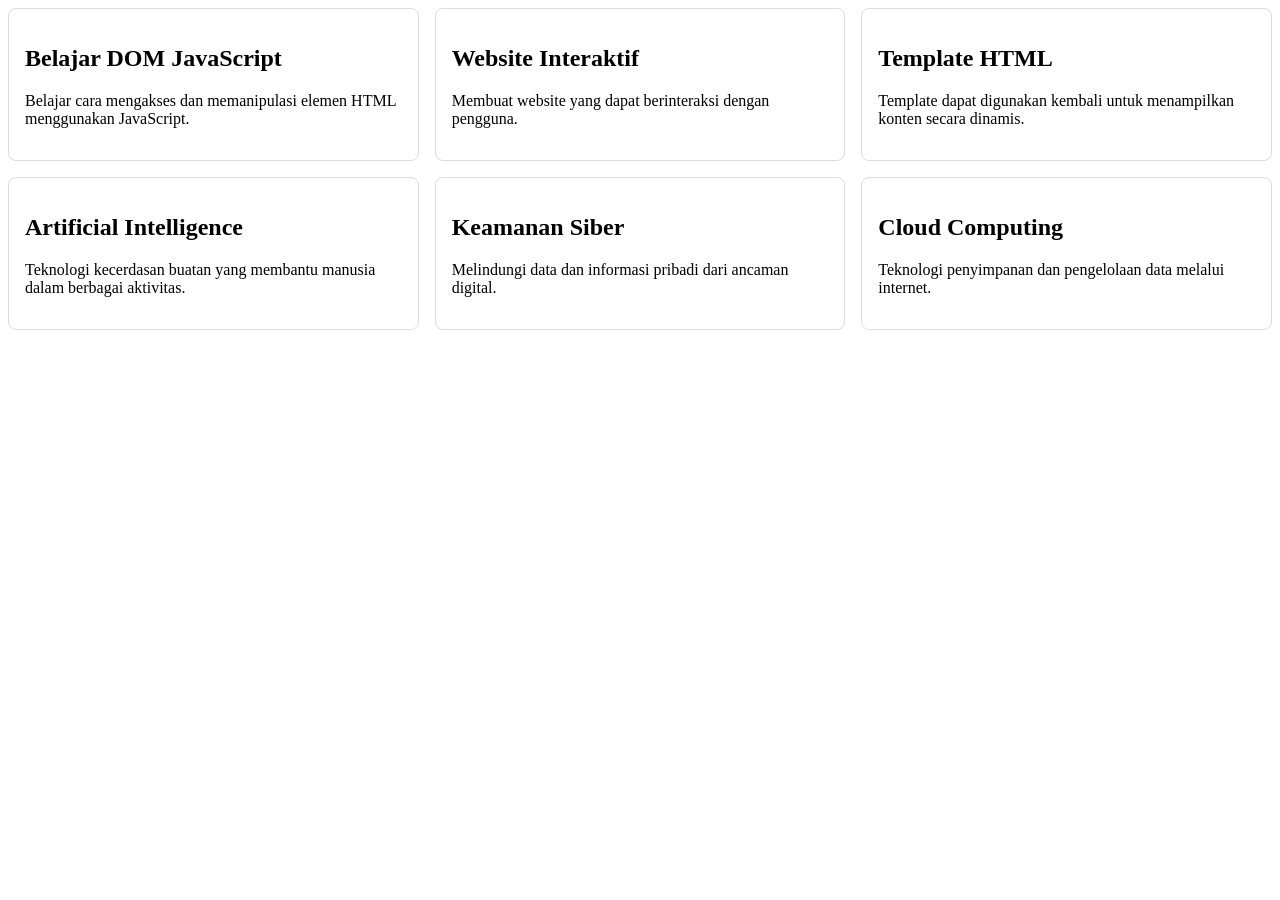
<file: berita.html>
<!DOCTYPE html>
<html lang="en">
<head>
  <meta charset="UTF-8">
  <meta name="viewport" content="width=device-width, initial-scale=1.0">
  <title>Document</title>
  <style>
    .daftar-kartu {
      display: grid;
      grid-template-columns: repeat(3, 1fr);
      gap: 16px;
    }

    .kartu {
      border-radius: 8px;
      padding: 16px;
      border: 1px solid #ddd;
    }

    .kartu:hover {
        background-color: #f5f5f5;
    }

    a {
        text-decoration: none;
        color: inherit; 
    }
  </style>
</head>
<body>
  <main class="daftar-kartu" id="daftar-kartu">

  </main>

  <template id="template">
    <a class="kartu">
      <h2 class="judul"></h2>
      <p class="deskripsi"></p>
    </a>
  </template>

  <script src="script.js"></script>
</body>
</html>
</file>
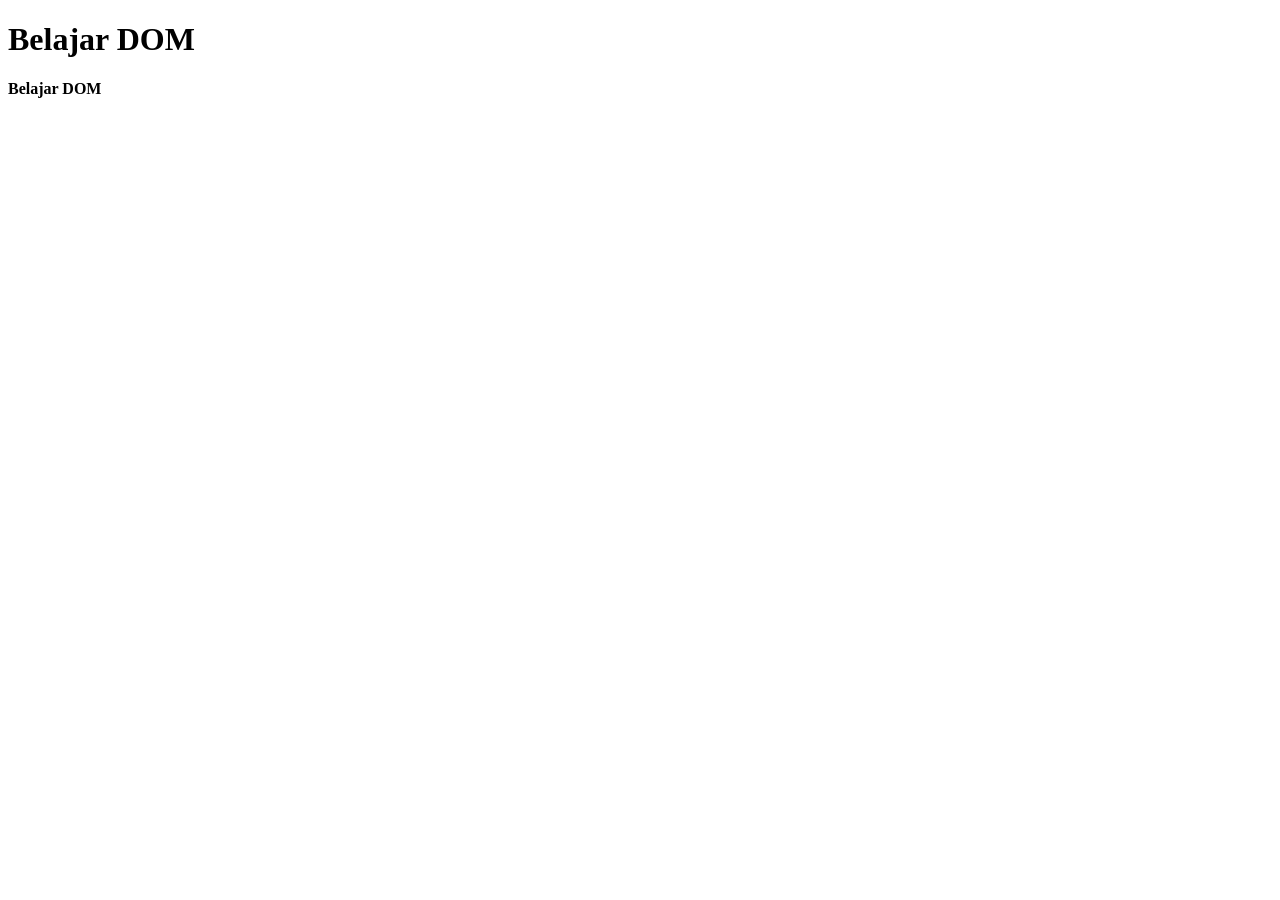
<file: contoh1.html>
<!doctype html>
<html lang="en">
  <head>
    <meta charset="UTF-8" />
    <meta name="viewport" content="width=device-width, initial-scale=1.0" />
    <title>Belajar DOM JS</title>
  </head>
  <body>
    <h1 id="judul">Halo</h1>
    <p class="info">Teks</p>

    <script>
      // const judul = document.querySelector('#judul');
      const judul = document.getElementById("judul");
      judul.textContent = "Belajar DOM";

      // const info = document.querySelector('.info');
      const info = document.getElementsByClassName("info")[0];
      info.innerHTML = "<b>Belajar DOM<b>";

      // querrySelector memilih salah satu elemen
      // textContent mengisi teks
      // innerHTML mengisi teks berserta tag HTML
    </script>
  </body>
</html>
</file>
